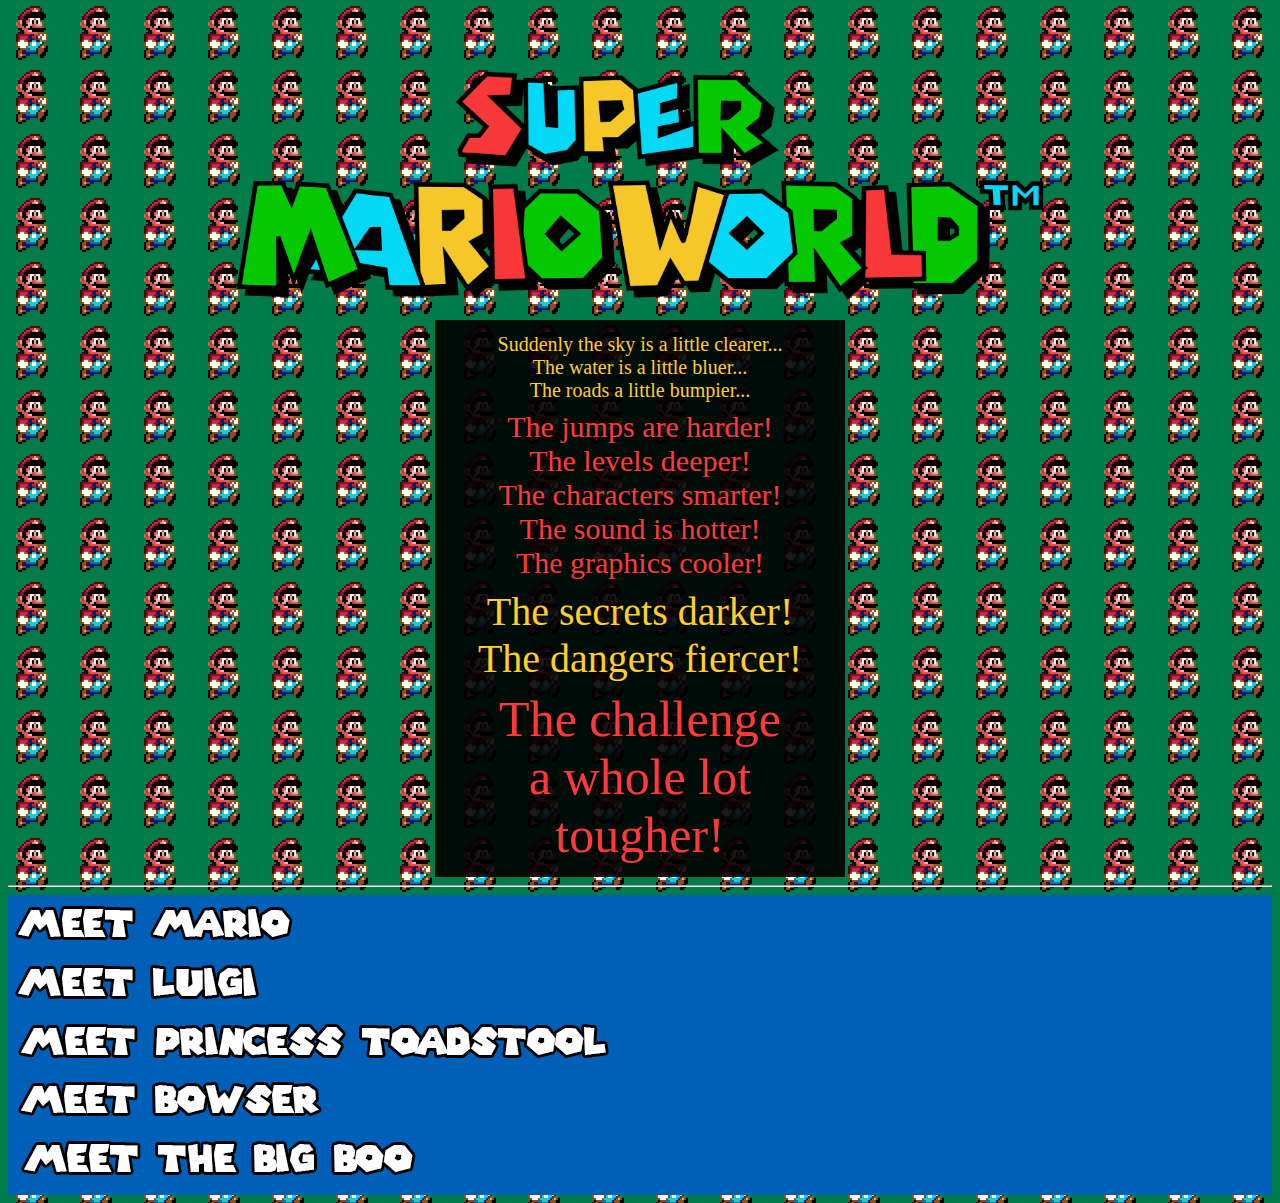
<file: index.html>
<!DOCTYPE html>
<html lang="en">
<head>
    <title>Itsa me... Mario!</title>
    <link rel="stylesheet" href="styles/styles.css">
</head>
<body>
    <div style="width:100%">
        <img src="./images/Super_Mario_World_game_logo.svg.png" width="900" class="logo">
    </div>

    <div class="center">
        <div>
        <p class="first">Suddenly the sky is a little clearer...<br>
        The water is a little bluer...<br>
        The roads a little bumpier...</p>
        <p class="second">The jumps are harder!<br>
        The levels deeper!<br>
        The characters smarter!<br>
        The sound is hotter!<br>
        The graphics cooler!</p>
        <p class="third">The secrets darker!<br>
        The dangers fiercer!</p>
        <p class="fourth">The challenge<br>a whole lot tougher!</p>
        </div>
    </div>
    <hr>

    <div class="buttons">
        <div>
        <a href="mario.html"><img src="images/Meet Mario copy.png" class="mario"></a><br>
        <a href="luigi.html"><img src="images/Meet Luigi copy.png" class="luigi"></a><br>
        <a href="toadstool.html"><img src="images/Meet Toadstool.png" class="toadstool"></a><br>
        <a href="bowser.html"><img src="images/Meet Bowser.png" class="bowser"></a><br>
        <a href="bigboo.html"><img src="images/Meet Big Boo.png" class="bigboo"></a>
        </div>
    </div>
    
</body>
</html>
</file>
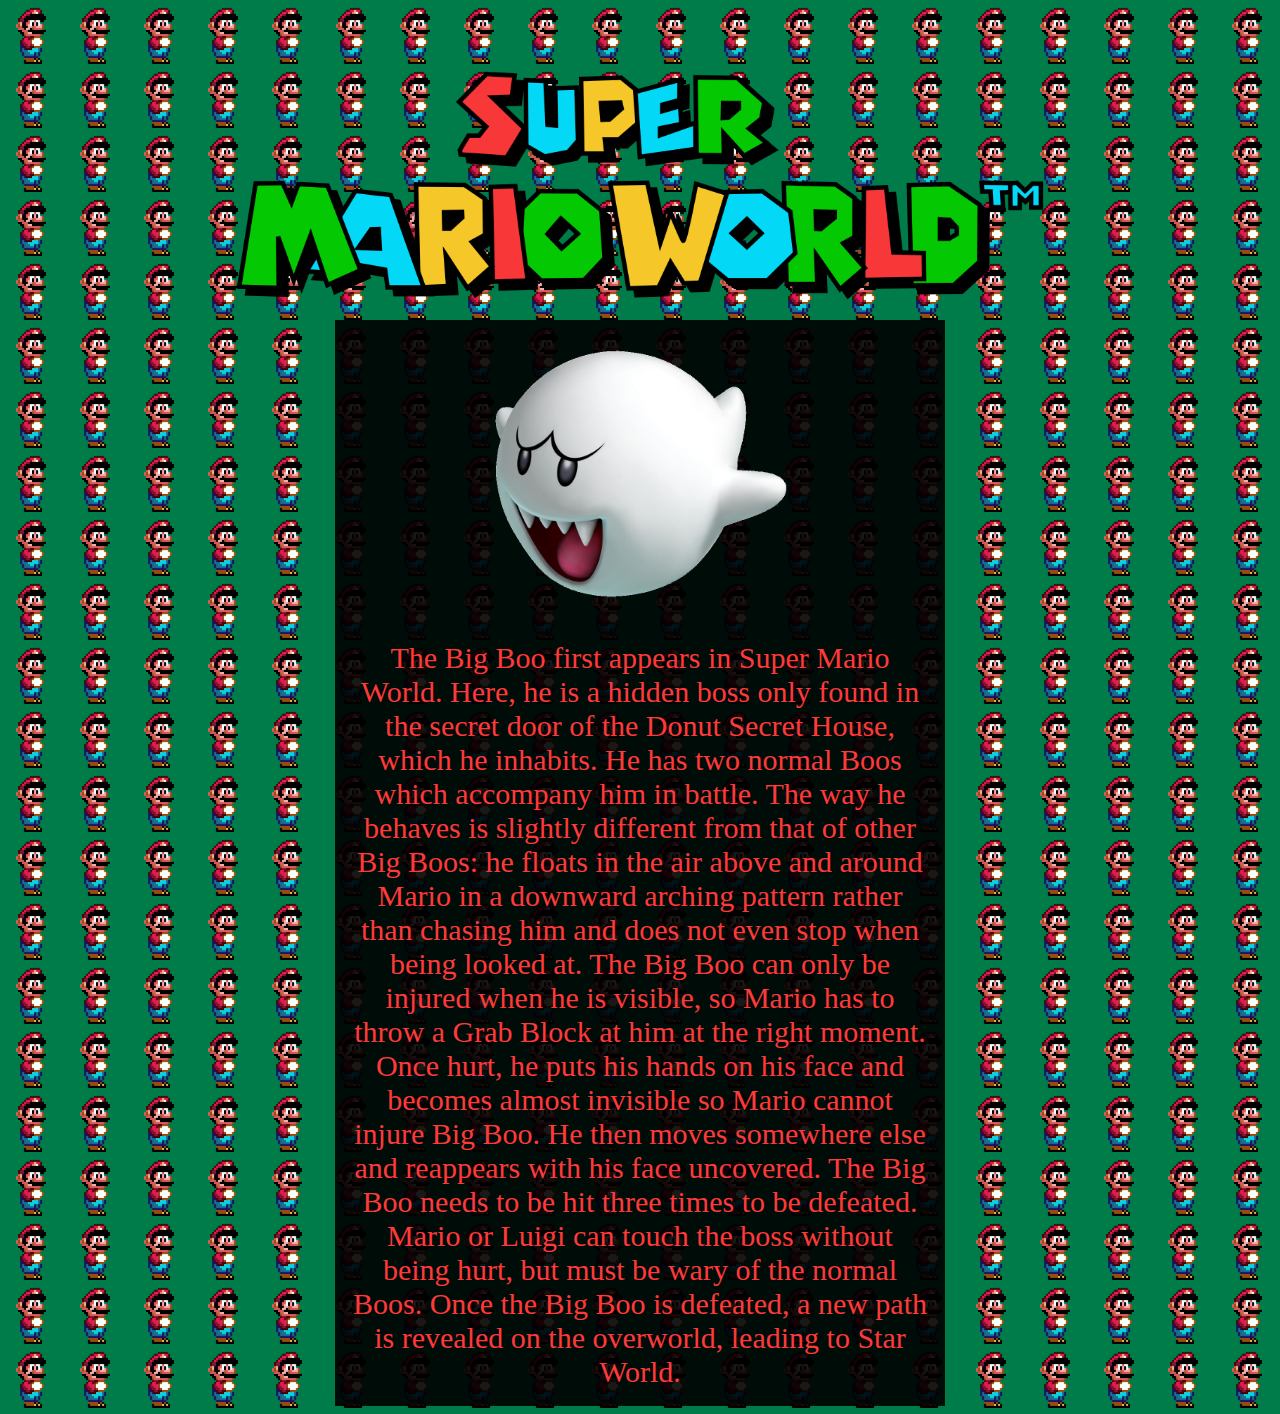
<file: bigboo.html>
<!DOCTYPE html>
<html>
<head>
    <link rel="stylesheet" href="styles/styles.css">
</head>
<body>

    <div style="width:100%">
        <img src="./images/Super_Mario_World_game_logo.svg.png" width="900" class="logo">
    </div>

    <div class="center2">
        <img src="images/favpng_mario-bros-super-mario-64-ds-luigis-mansion.png" width=300>
        <p id="second2">The Big Boo first appears in Super Mario World. Here, he is a hidden boss only 
            found in the secret door of the Donut Secret House, which he inhabits. He has two normal Boos 
            which accompany him in battle. The way he behaves is slightly different from that of other Big Boos: 
            he floats in the air above and around Mario in a downward arching pattern rather than chasing him 
            and does not even stop when being looked at. The Big Boo can only be injured when he is visible, so 
            Mario has to throw a Grab Block at him at the right moment. Once hurt, he puts his hands on his face and 
            becomes almost invisible so Mario cannot injure Big Boo. He then moves somewhere else and reappears with his 
            face uncovered. The Big Boo needs to be hit three times to be defeated. Mario or Luigi can touch the boss without 
            being hurt, but must be wary of the normal Boos. Once the Big Boo is defeated, a new path is revealed on the overworld, 
            leading to Star World.
            </p>
    </div>
</body>
</html>
</file>
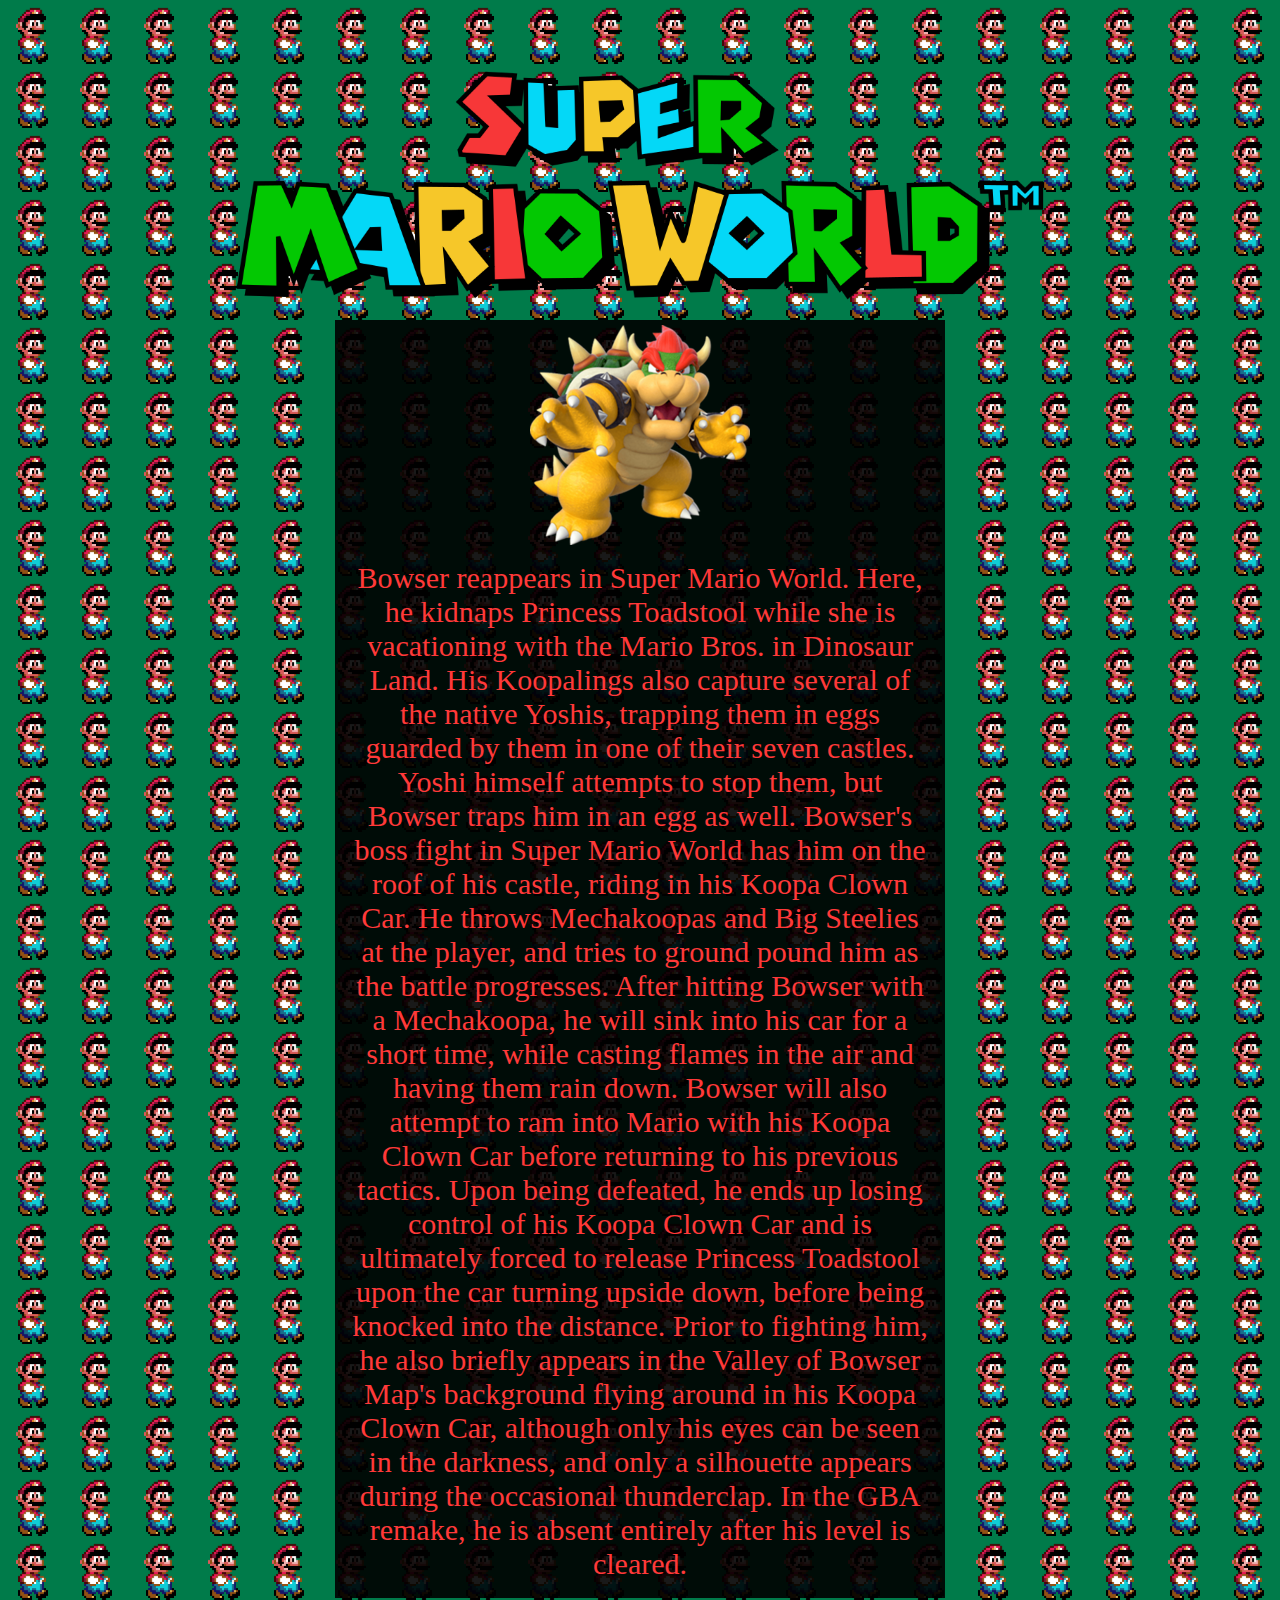
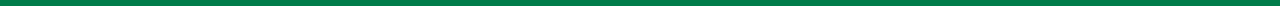
<file: bowser.html>
<!DOCTYPE html>
<html>
<head>
    <link rel="stylesheet" href="styles/styles.css">
</head>
<body>

    <div style="width:100%">
        <img src="./images/Super_Mario_World_game_logo.svg.png" width="900" class="logo">
    </div>

    <div class="center2">
        <img src="images/bowser.png">
        <p id="second2">Bowser reappears in Super Mario World. Here, he kidnaps Princess Toadstool while she is
            vacationing with the Mario Bros. in Dinosaur Land. His Koopalings also capture several of 
            the native Yoshis, trapping them in eggs guarded by them in one of their seven castles. 
            Yoshi himself attempts to stop them, but Bowser traps him in an egg as well. Bowser's boss 
            fight in Super Mario World has him on the roof of his castle, riding in his Koopa Clown Car. He 
            throws Mechakoopas and Big Steelies at the player, and tries to ground pound him as the battle progresses. 
            After hitting Bowser with a Mechakoopa, he will sink into his car for a short time, while casting flames in the air 
            and having them rain down. Bowser will also attempt to ram into Mario with his Koopa Clown Car before returning to his 
            previous tactics. Upon being defeated, he ends up losing control of his Koopa Clown Car and is ultimately forced to release 
            Princess Toadstool upon the car turning upside down, before being knocked into the distance. Prior to fighting him, he also 
            briefly appears in the Valley of Bowser Map's background flying around in his Koopa Clown Car, although only his eyes can be 
            seen in the darkness, and only a silhouette appears during the occasional thunderclap. In the GBA remake, he is absent 
            entirely after his level is cleared. 
            </p>
    </div>
</body>
</html>
</file>
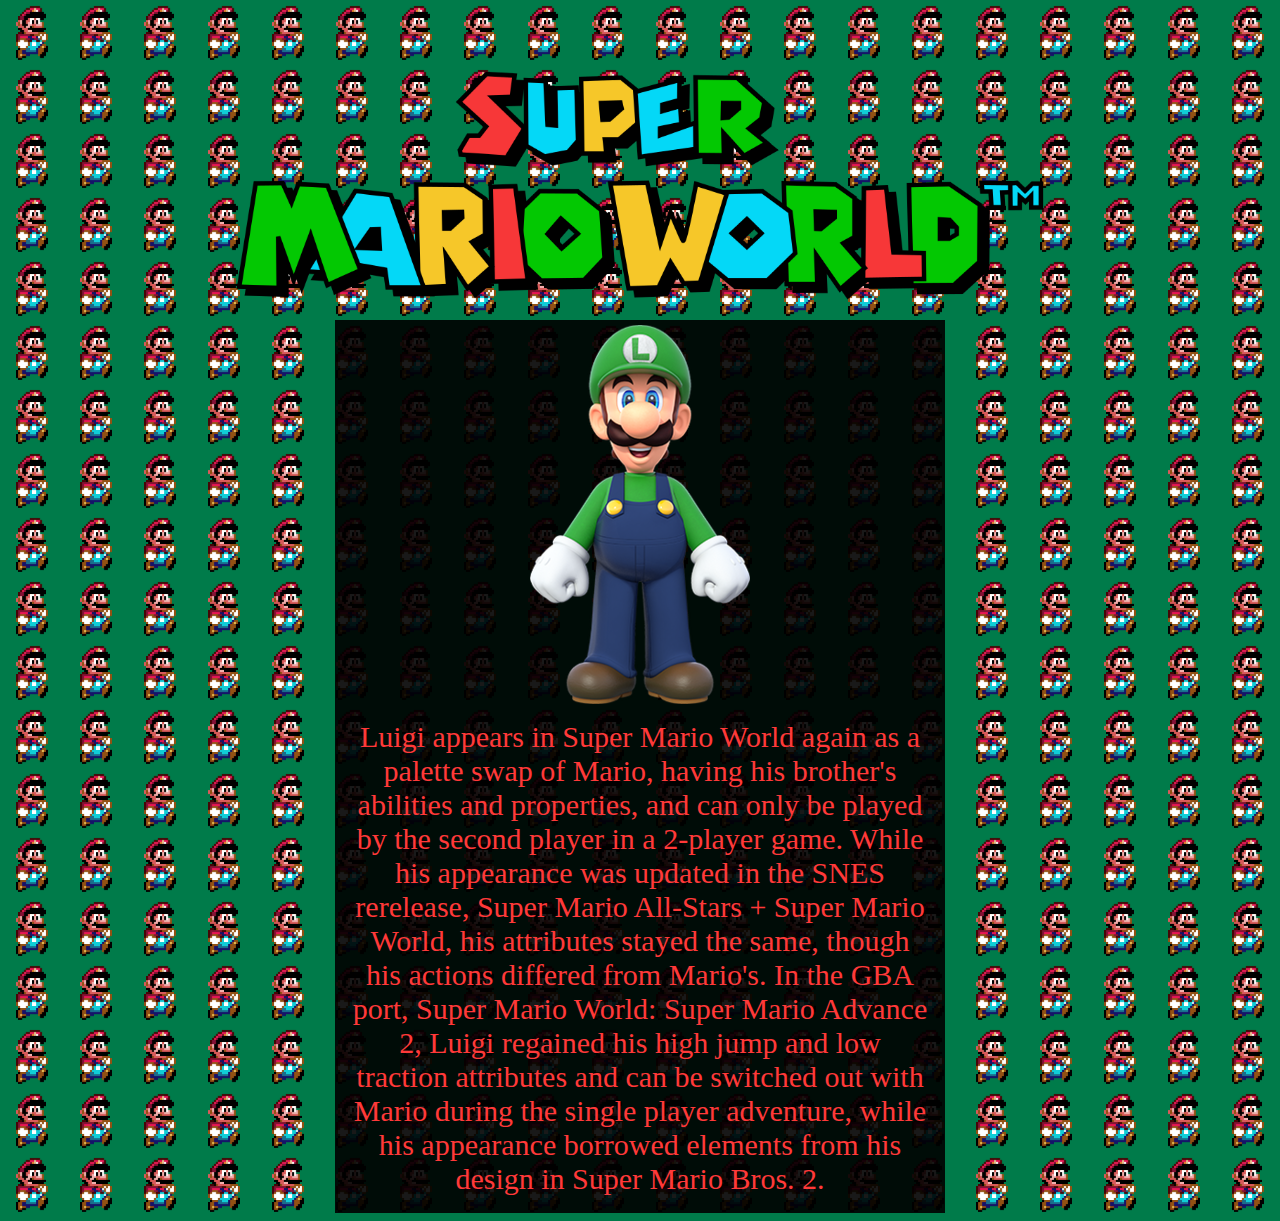
<file: luigi.html>
<!DOCTYPE html>
<html>
<head>
    <link rel="stylesheet" href="styles/styles.css">
</head>
<body>

    <div style="width:100%">
        <img src="./images/Super_Mario_World_game_logo.svg.png" width="900" class="logo">
    </div>

    <div class="center2">
        <img src="images/luigi.png">
        <p id="second2">Luigi appears in Super Mario World again as a palette swap of Mario, having his brother's abilities and properties, 
            and can only be played by the second player in a 2-player game. 
            While his appearance was updated in the SNES rerelease, Super Mario All-Stars + Super Mario World, 
            his attributes stayed the same, though his actions differed from Mario's. 
            In the GBA port, Super Mario World: Super Mario Advance 2, Luigi regained his high jump and low traction 
            attributes and can be switched out with Mario during the single player adventure, while his appearance borrowed 
            elements from his design in Super Mario Bros. 2. 
            </p>
    </div>
</body>
</html>
</file>
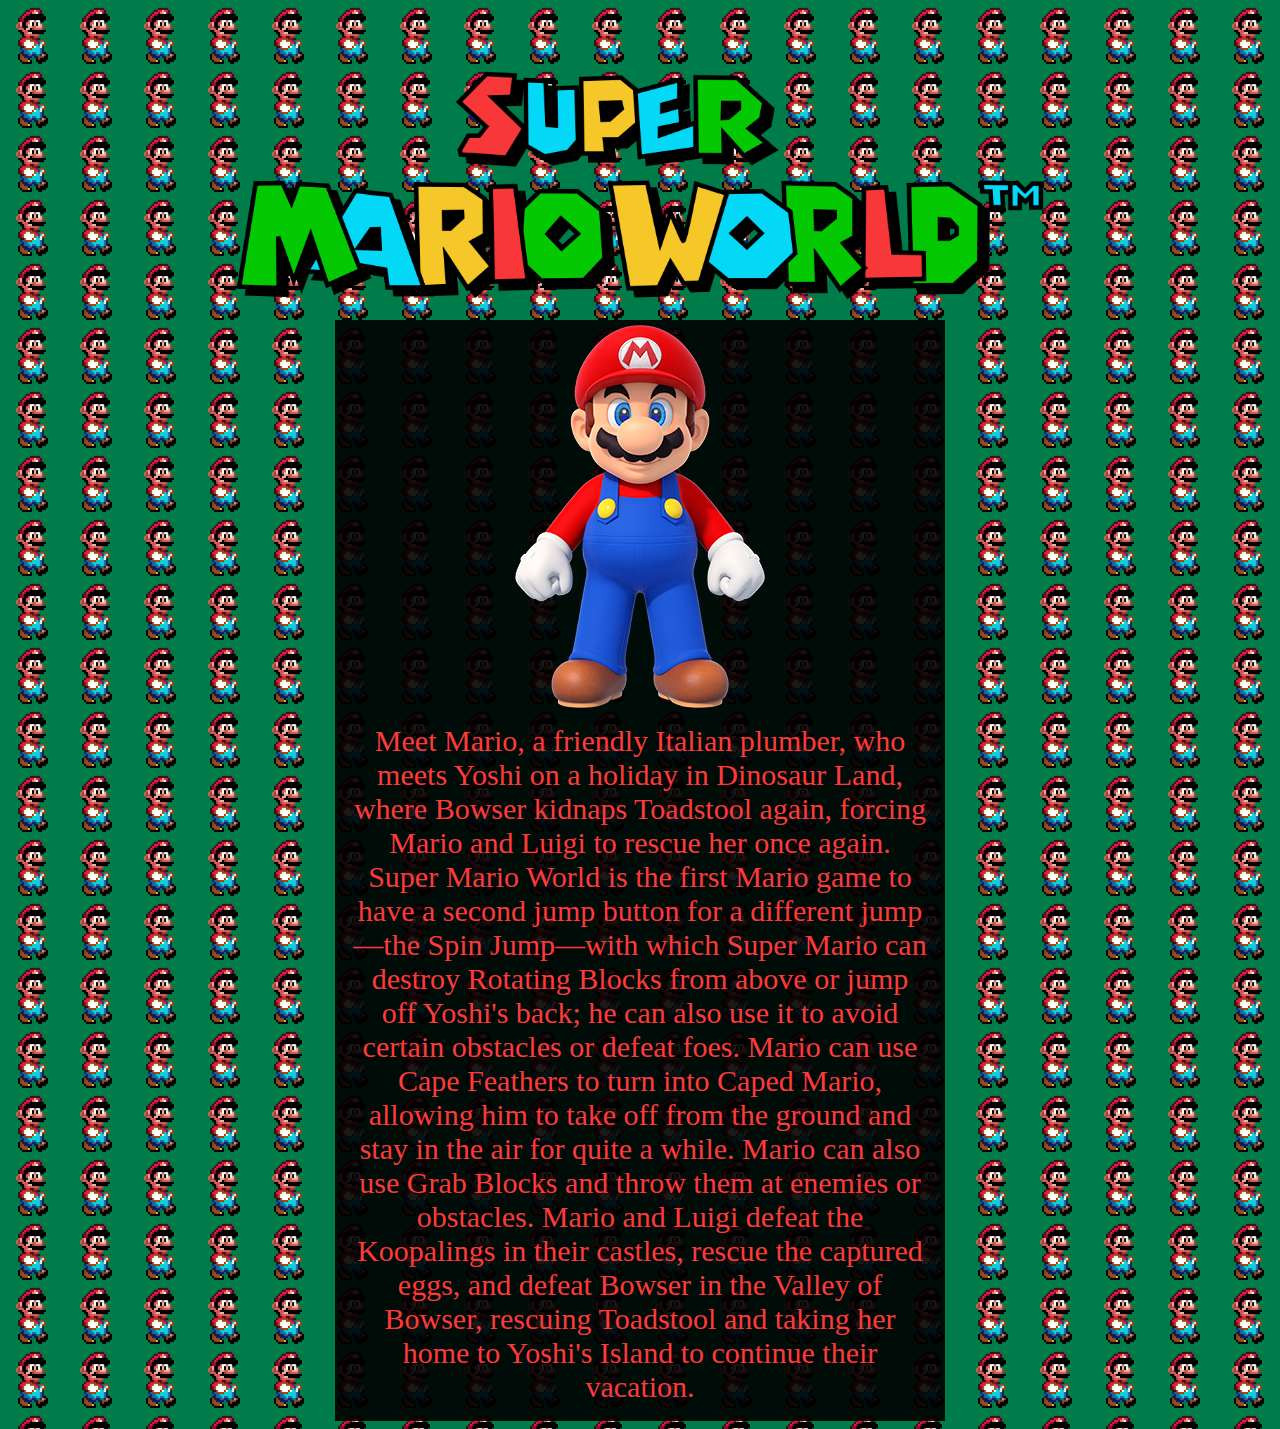
<file: mario.html>
<!DOCTYPE html>
<html>
<head>
    <link rel="stylesheet" href="styles/styles.css">
</head>
<body>

    <div style="width:100%">
        <img src="./images/Super_Mario_World_game_logo.svg.png" width="900" class="logo">
    </div>

    <div class="center2">
        <img src="images/mario.png">
        <p id="second2">Meet Mario, a friendly Italian plumber, who meets Yoshi on a holiday in Dinosaur Land, where Bowser kidnaps Toadstool again, forcing Mario and Luigi to rescue her once again. Super Mario World is the first Mario game to have a second jump button for a different jump—the Spin Jump—with which Super Mario can destroy Rotating Blocks from above or jump off Yoshi's back; he can also use it to avoid certain obstacles or defeat foes. Mario can use Cape Feathers to turn into Caped Mario, allowing him to take off from the ground and stay in the air for quite a while. Mario can also use Grab Blocks and throw them at enemies or obstacles.
            Mario and Luigi defeat the Koopalings in their castles, rescue the captured eggs, and defeat Bowser in the Valley of Bowser, rescuing Toadstool and taking her home to Yoshi's Island to continue their vacation. 
            </p>
    </div>
</body>
</html>
</file>
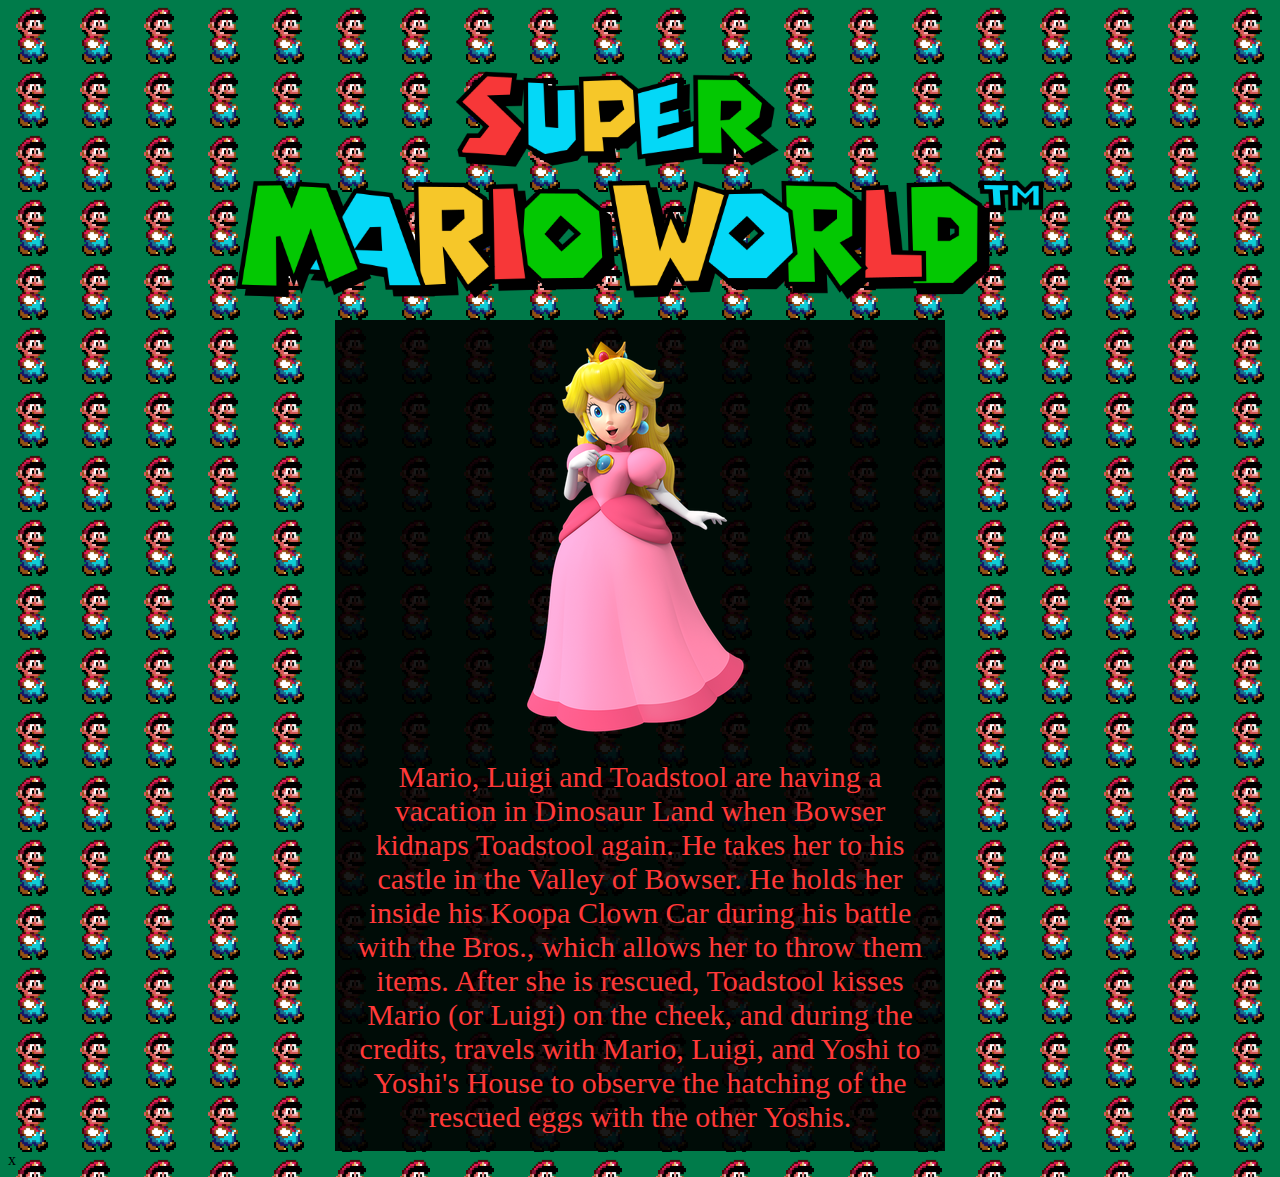
<file: toadstool.html>
<!DOCTYPE html>
<html>
<head>
    <link rel="stylesheet" href="styles/styles.css">
</head>
<body>

    <div style="width:100%">
        <img src="./images/Super_Mario_World_game_logo.svg.png" width="900" class="logo">
    </div>

    <div class="center2">
        <img src="images/princesspeach.png">
        <p id="second2">Mario, Luigi and Toadstool are having a vacation in Dinosaur Land when Bowser 
            kidnaps Toadstool again. He takes her to his castle in the Valley of Bowser. 
            He holds her inside his Koopa Clown Car during his battle with the Bros., which allows 
            her to throw them items. After she is rescued, Toadstool kisses Mario (or Luigi) on the cheek, 
            and during the credits, travels with Mario, Luigi, and Yoshi to Yoshi's House to observe the hatching of the 
            rescued eggs with the other Yoshis. 
            </p>
    </div>x
</body>
</html>
</file>
<file: styles/styles.css>
body {
    background-color: #007B4A;
    background-image: url(ddxh2po-85a87439-ac1f-49d7-a828-6b78d768b403.gif);
    background-size: 5%;
    margin-top: 50px;
    

}

.logo {
    display: block;
    margin-left: auto;
    margin-right: auto;
}

.center {
    font-family: 'Bebas Neue', cursive;
    width: 400px;
    background-color: rgba(0, 0, 0, 0.90);
    margin-left: auto;
    margin-right: auto;
    text-align: center;
    padding: 5px;
}

.center2 {
    font-family: 'Bebas Neue', cursive;
    width: 600px;
    background-color: rgba(0, 0, 0, 0.90);
    margin-left: auto;
    margin-right: auto;
    text-align: center;
    padding: 5px;
}

.first {
    margin: 2%;
    color: #ffce29;
    font-size: 20px;
}

.second {
    margin: 2%;
    color: #ff3939;
    font-size: 30px;
}

#second2 {
    margin: 2%;
    color: #ff3939;
    font-size: 30px;
}

.third {
    margin: 2%;
    color: #ffce29;
    font-size: 40px;
}

.fourth {
    margin: 2%;
    color: #ff3939;
    font-size: 50px;
}

.buttons {
    height: 300px;
    max-width: 2000px;
    background-color: #0060b7;
    margin-right: auto;
    margin-left: auto;
    width: 100%;
}

/* .toadstool {
    display: block;
    margin-left: auto;
}

.mario {
    display: block;
    margin-right: auto;
}

.luigi {
    display: block;
    margin-left: auto;
    margin-right: auto;
} */
</file>
